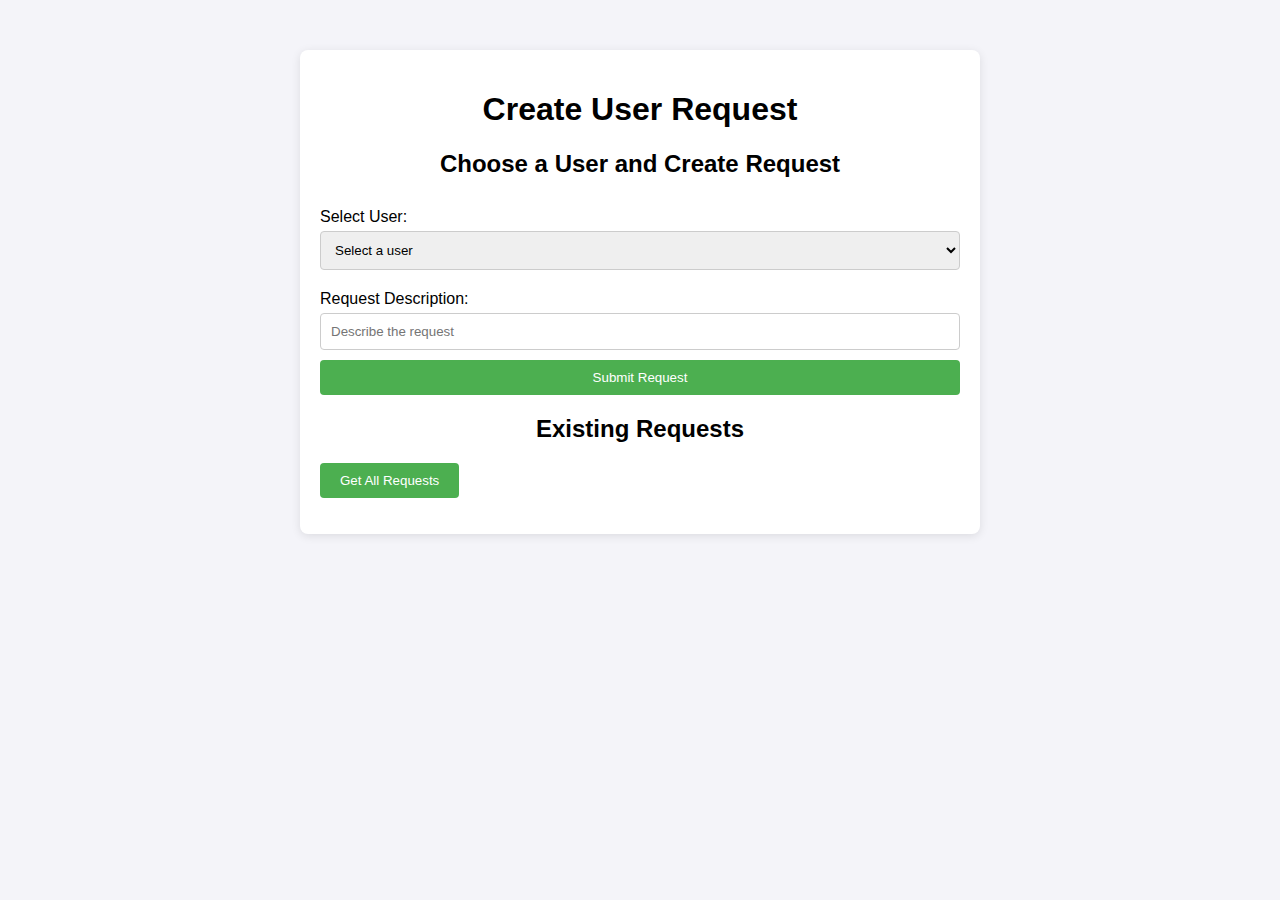
<file: userRequestService/src/main/resources/static/index.html>
<!DOCTYPE html>
<html lang="en">
<head>
    <meta charset="UTF-8">
    <meta name="viewport" content="width=device-width, initial-scale=1.0">
    <title>User Request Management</title>
    <link rel="stylesheet" href="index.css">
</head>
<body>
    <div class="container">
        <h1>Create User Request</h1>

        <!-- Formulaire pour créer une requête -->
        <div>
            <h2>Choose a User and Create Request</h2>
            <form id="requestForm">
                <label for="userSelect">Select User:</label>
                <select id="userSelect" required>
                    <option value="">Select a user</option>
                </select>

                <label for="requestDescription">Request Description:</label>
                <input type="text" id="requestDescription" placeholder="Describe the request" required />

                <button type="submit">Submit Request</button>
            </form>
            <p id="errorMessage" style="color: red; display: none;">Please select a valid user.</p>
        </div>

        <!-- Affichage des requêtes existantes -->
        <div>
            <h2>Existing Requests</h2>
            <button id="getRequestsButton">Get All Requests</button>
			<ul id="requestList"></ul>

        </div>
    </div>

    <script src="app.js"></script>
</body>
</html>
</file>
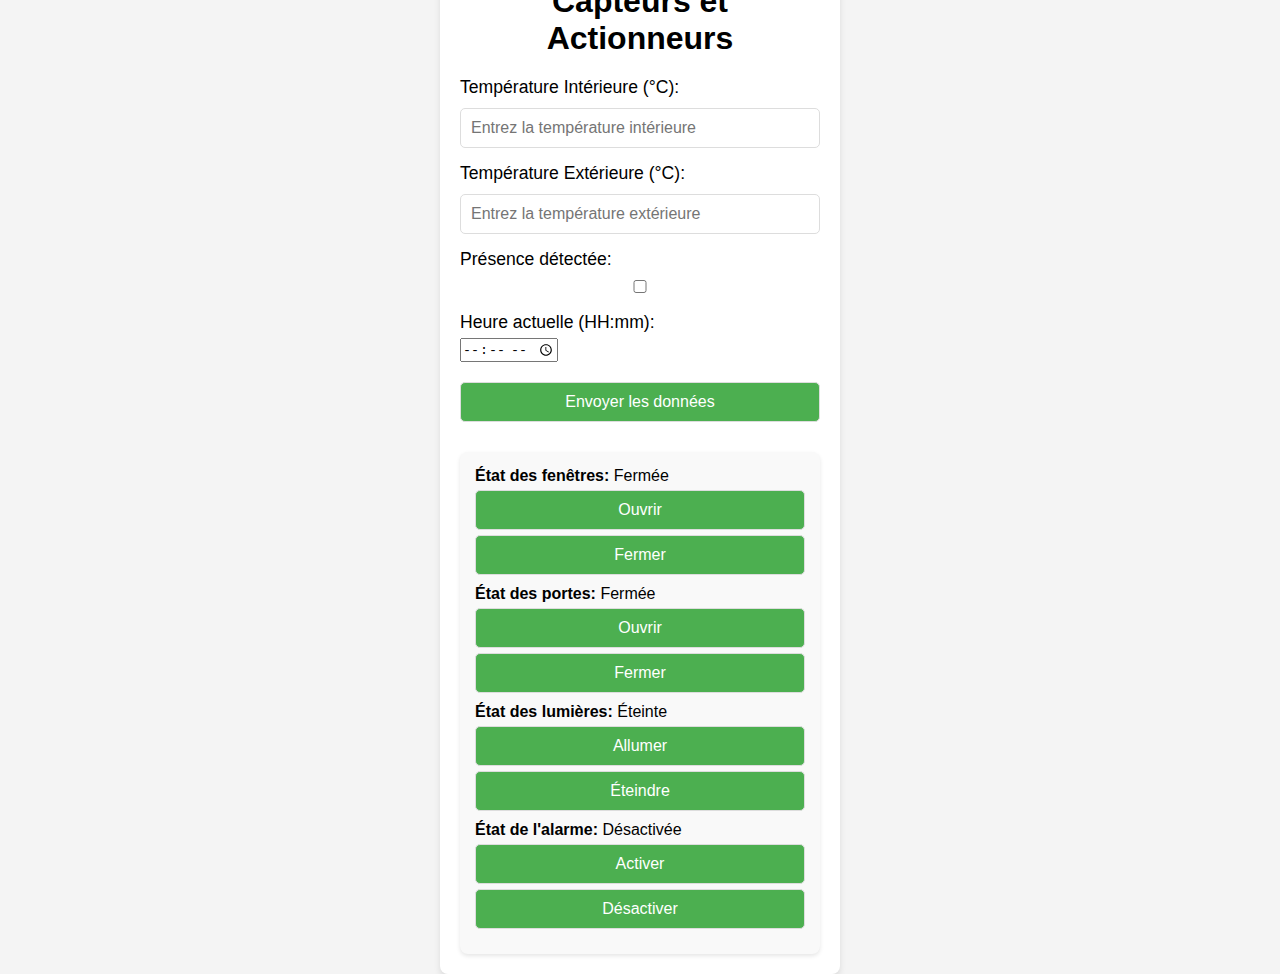
<file: TP/orchestratorAction/src/main/resources/static/index.html>
<!DOCTYPE html>
<html lang="fr">
<head>
    <meta charset="UTF-8">
    <meta name="viewport" content="width=device-width, initial-scale=1.0">
    <title>Orchestrator</title>
    <link rel="stylesheet" href="index.css">
</head>
<body>
    <div class="container">
        <h1>Orchestrateur de Capteurs et Actionneurs</h1>

        <!-- Formulaire pour entrer les données -->
        <div class="form-group">
            <label for="indoorTemp">Température Intérieure (°C):</label>
            <input type="number" id="indoorTemp" placeholder="Entrez la température intérieure">
        </div>
        <div class="form-group">
            <label for="outdoorTemp">Température Extérieure (°C):</label>
            <input type="number" id="outdoorTemp" placeholder="Entrez la température extérieure">
        </div>
        <div class="form-group">
            <label for="presence">Présence détectée:</label>
            <input type="checkbox" id="presence">
        </div>
        <div class="form-group">
            <label for="currentTime">Heure actuelle (HH:mm):</label>
            <input type="time" id="currentTime">
        </div>
        <button onclick="sendSensorData()">Envoyer les données</button>

        <!-- Zone d'affichage de l'état des actionneurs -->
        <div class="status">
            <div>
                <strong>État des fenêtres:</strong> <span id="windowState">Fermée</span>
                <button onclick="sendPostRequest('http://localhost:8081/api/window?action=OPEN')">Ouvrir</button>
                <button onclick="sendPostRequest('http://localhost:8081/api/window?action=CLOSE')">Fermer</button>
            </div>
            <div>
                <strong>État des portes:</strong> <span id="doorState">Fermée</span>
                <button onclick="sendPostRequest('http://localhost:8082/api/door?action=OPEN')">Ouvrir</button>
                <button onclick="sendPostRequest('http://localhost:8082/api/door?action=CLOSE')">Fermer</button>
            </div>
            <div>
                <strong>État des lumières:</strong> <span id="lightState">Éteinte</span>
                <button onclick="sendPostRequest('http://localhost:8083/api/light?action=ON')">Allumer</button>
                <button onclick="sendPostRequest('http://localhost:8083/api/light?action=OFF')">Éteindre</button>
            </div>
            <div>
                <strong>État de l'alarme:</strong> <span id="alarmState">Désactivée</span>
                <button onclick="sendPostRequest('http://localhost:8084/api/alarm?action=ON')">Activer</button>
                <button onclick="sendPostRequest('http://localhost:8084/api/alarm?action=OFF')">Désactiver</button>
            </div>
        </div>
    </div>

    <script src="app.js"></script>
</body>
</html>
</file>
<file: userRequestService/src/main/resources/static/index.css>
/* index.css */

body {
    font-family: Arial, sans-serif;
    background-color: #f4f4f9;
    margin: 0;
    padding: 0;
}

.container {
    width: 50%;
    margin: 0 auto;
    padding: 20px;
    background-color: #fff;
    border-radius: 8px;
    box-shadow: 0 2px 10px rgba(0, 0, 0, 0.1);
    margin-top: 50px;
}

h1, h2 {
    text-align: center;
}

form {
    display: flex;
    flex-direction: column;
}

label {
    margin-top: 10px;
}

input, select {
    padding: 10px;
    margin-top: 5px;
    margin-bottom: 10px;
    border: 1px solid #ccc;
    border-radius: 4px;
}

button {
    padding: 10px 20px;
    background-color: #4CAF50;
    color: white;
    border: none;
    border-radius: 4px;
    cursor: pointer;
}

button:hover {
    background-color: #45a049;
}
</file>
<file: TP/orchestratorAction/src/main/resources/static/index.css>
* {
    margin: 0;
    padding: 0;
    box-sizing: border-box;
}

body {
    font-family: Arial, sans-serif;
    background-color: #f4f4f4;
    display: flex;
    justify-content: center;
    align-items: center;
    height: 100vh;
}

.container {
    background-color: white;
    padding: 20px;
    border-radius: 8px;
    box-shadow: 0 4px 6px rgba(0, 0, 0, 0.1);
    width: 400px;
}

h1 {
    text-align: center;
    margin-bottom: 20px;
}

.form-group {
    margin-bottom: 15px;
}

label {
    font-size: 1.1em;
    margin-bottom: 5px;
    display: block;
}

input[type="number"], input[type="checkbox"], button {
    padding: 10px;
    font-size: 1em;
    width: 100%;
    margin-top: 5px;
    border-radius: 5px;
    border: 1px solid #ddd;
}

button {
    background-color: #4CAF50;
    color: white;
    cursor: pointer;
}

button:hover {
    background-color: #45a049;
}

.status {
    margin-top: 30px;
    background-color: #f9f9f9;
    padding: 15px;
    border-radius: 8px;
    box-shadow: 0 2px 4px rgba(0, 0, 0, 0.1);
}

.status div {
    margin-bottom: 10px;
}
</file>
